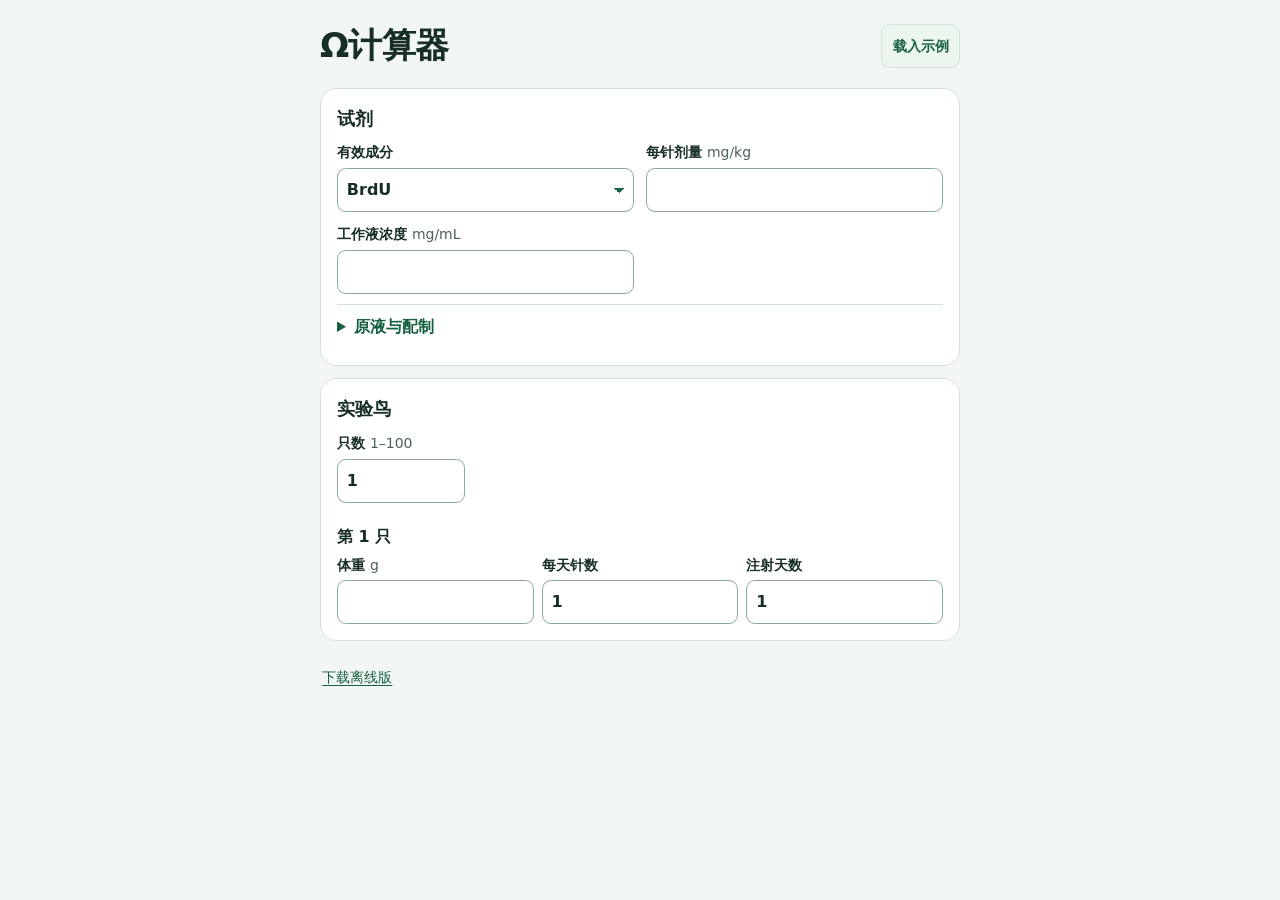
<file: static/omega-calculator/index.html>
<!doctype html>
<html lang="zh-CN">
<head>
  <meta charset="utf-8">
  <meta name="viewport" content="width=device-width, initial-scale=1">
  <meta name="theme-color" content="#f3f7f4">
  <meta name="description" content="根据体重和给药次数计算实验用量，支持原液和工作液。">
  <title>Ω计算器</title>
  <style>
    :root { color-scheme: light; --ink: #172e24; --muted: #4c6258; --accent: #176040; --line: #d3e2d8; --soft: #edf5ef; }
    *, *::before, *::after { box-sizing: border-box; }
    body { margin: 0; background: #f3f7f4; color: var(--ink); font: 1rem/1.5 system-ui, sans-serif; }
    main { width: min(100%, 42rem); margin-inline: auto; padding: 1.5rem 1rem 2.5rem; }
    header { margin-bottom: 1.25rem; }
    h1, h2, h3, p, dl { margin: 0; }
    h1 { font-size: clamp(1.65rem, 6vw, 2.15rem); line-height: 1.2; letter-spacing: -.025em; }
    h2 { font-size: 1.125rem; }
    h3 { font-size: 1rem; }
    .muted, .unit { color: var(--muted); }
    .small { font-size: .875rem; }
    .panel { background: #fff; border: 1px solid var(--line); border-radius: 1rem; padding: 1rem; margin-block: .75rem; }
    .heading { display: flex; align-items: center; justify-content: space-between; gap: .5rem; flex-wrap: wrap; }
    .fields { display: grid; grid-template-columns: repeat(2, minmax(0, 1fr)); gap: .75rem; }
    .fields, .advanced { margin-top: .65rem; }
    label { display: block; min-width: 0; font-size: .875rem; font-weight: 600; }
    .unit { white-space: nowrap; font-weight: 400; }
    input, select { display: block; width: 100%; min-width: 0; min-height: 2.75rem; margin-top: .3rem; padding: .5rem .55rem; border: 1px solid #8caa99; border-radius: .55rem; background: white; color: inherit; font: inherit; font-size: 1rem; }
    select { appearance: none; padding-inline-end: 1.75rem; background: linear-gradient(45deg, transparent 50%, var(--accent) 50%) calc(100% - 14px) 50% / 5px 5px no-repeat, linear-gradient(135deg, var(--accent) 50%, transparent 50%) calc(100% - 9px) 50% / 5px 5px no-repeat, white; }
    input:focus-visible, select:focus-visible, summary:focus-visible, button:focus-visible, a:focus-visible { outline: .15rem solid var(--accent); outline-offset: .15rem; }
    button, summary { font: inherit; color: var(--accent); cursor: pointer; font-weight: 650; }
    button { min-height: 2.75rem; padding: .35rem .65rem; border: 1px solid var(--line); background: var(--soft); border-radius: .55rem; font-size: .875rem; }
    summary { min-height: 2.75rem; padding-block: .6rem; }
    .advanced, .bird + .bird, .breakdown { border-top: 1px solid var(--line); }
    .advanced[open] > div { padding-bottom: .25rem; }
    .count { width: 8rem; margin-top: .65rem; }
    .bird { margin-top: .8rem; padding-top: .6rem; }
    .bird .fields { grid-template-columns: repeat(3, minmax(0, 1fr)); margin-top: .35rem; gap: .5rem; }
    .result { background: var(--soft); border-color: #b5cfbe; }
    .result h3 { margin: .65rem 0 .15rem; color: var(--accent); }
    .result dl > div { display: flex; justify-content: space-between; gap: .5rem; padding-block: .2rem; }
    .result dd { margin: 0; text-align: right; overflow-wrap: anywhere; font-weight: 650; font-variant-numeric: tabular-nums; }
    .breakdown { margin-top: .65rem; }
    .bird-result { padding: .5rem .75rem; border-radius: .6rem; background: #fff; margin-bottom: .5rem; }
    .bird-result h4 { margin: .5rem 0 .15rem; font-size: .875rem; color: var(--muted); }
    .table-label { flex: 1; }
    .note { margin-top: .4rem; }
    .error { color: #8f3129; background: #fff4f2; border-radius: .6rem; padding: .55rem .7rem; margin: .75rem 0; }
    footer { display: flex; flex-wrap: wrap; align-items: baseline; gap: .3rem 1rem; padding: .3rem .15rem; }
    footer a { padding-block: .55rem; color: var(--accent); text-underline-offset: .18rem; }
    [hidden] { display: none !important; }
    @media (max-width: 22rem) {
      main { padding-inline: .7rem; }
      .panel { padding: .75rem; }
      .fields { grid-template-columns: 1fr; }
      .bird .fields { grid-template-columns: repeat(3, minmax(0, 1fr)); }
    }
  </style>
</head>
<body>
<main>
  <header class="heading">
    <h1>Ω计算器</h1>
    <button id="example" type="button">载入示例</button>
  </header>
  <noscript><p class="error">请在支持 JavaScript 的浏览器中打开。</p></noscript>
  <section class="panel" aria-labelledby="reagentTitle">
    <h2 id="reagentTitle">试剂</h2>
    <div class="fields">
      <label>有效成分
        <select id="ingredient"><option>BrdU</option><option>EdU</option><option>美洛昔康</option><option value="custom">自定义</option></select>
      </label>
      <label id="customField" hidden>成分名称<input id="customName" maxlength="80"></label>
      <label>每针剂量 <span class="unit">mg/kg</span><input id="dose" type="number" step="any" inputmode="decimal"></label>
      <label id="workingField">工作液浓度 <span class="unit">mg/mL</span><input id="working" type="number" step="any" inputmode="decimal"></label>
    </div>
    <details class="advanced" id="advanced">
      <summary>原液与配制</summary>
      <div class="fields">
        <label>配制方式<select id="mode"><option value="dilute">配制工作液</option><option value="direct">直接使用原液</option></select></label>
        <label>原液规格<select id="stockType"><option value="concentration">输入浓度</option><option value="bottle">按瓶签计算</option></select></label>
        <label id="stockField"><span id="stockLabel">原液浓度（选填）</span> <span class="unit">mg/mL</span><input id="stock" type="number" step="any" inputmode="decimal"></label>
        <label id="mgField" hidden>瓶签总药量 <span class="unit">mg</span><input id="bottleMg" type="number" step="any" inputmode="decimal"></label>
        <label id="mlField" hidden>瓶签体积 <span class="unit">mL</span><input id="bottleMl" type="number" step="any" inputmode="decimal"></label>
        <label>原液密度（选填） <span class="unit">g/mL</span><input id="density" type="number" step="any" inputmode="decimal"></label>
      </div>
      <p id="concentration" class="small muted note" hidden></p>
      <p id="stockNotice" class="small error" role="status" hidden></p>
    </details>
  </section>
  <section class="panel" aria-labelledby="birdsTitle">
    <h2 id="birdsTitle">实验鸟</h2>
    <label class="count">只数 <span class="unit">1–100</span><input id="birdCount" type="number" min="1" max="100" step="1" inputmode="numeric" value="1"></label>
    <div id="birds"></div>
  </section>
  <p id="notice" class="small error" role="status" hidden></p>
  <section id="results" class="panel result" aria-labelledby="resultTitle" hidden>
    <h2 id="resultTitle">用量合计</h2>
    <p id="totalCount" class="small muted note"></p>
    <p id="partial" class="small muted note" hidden>原液选项需要检查，以下为可计算的结果。</p>
    <div id="total"></div>
    <details class="breakdown" id="breakdown">
      <summary>逐只明细</summary>
      <div id="cards"></div>
    </details>
  </section>
  <footer class="small muted" id="offline" hidden>
    <a href="./index.html" download="Ω计算器.html">下载离线版</a>
    <span id="offlineReady" hidden>此浏览器已缓存页面，可离线使用。</span>
  </footer>
</main>
<template id="birdTemplate">
  <section class="bird">
    <h3></h3>
    <div class="fields">
      <label>体重 <span class="unit">g</span><input class="weight" type="number" step="any" inputmode="decimal"></label>
      <label>每天针数<input class="shots" type="number" min="1" step="1" inputmode="numeric" value="1"></label>
      <label>注射天数<input class="days" type="number" min="1" step="1" inputmode="numeric" value="1"></label>
    </div>
  </section>
</template>
<script>
"use strict";
const field = id => document.getElementById(id);
const number = id => field(id).valueAsNumber;
const entered = input => input.value !== "" || input.validity.badInput;
const positive = value => Number.isFinite(value) && value > 0;
const whole = value => Number.isSafeInteger(value) && value > 0;
const format = new Intl.NumberFormat("zh-CN", { maximumSignificantDigits: 9 });
const birdRows = [];
const reserve = 1.2;
let detailData;

function calculate(birds, dose, working, stock, density) {
  const rows = birds.map(({weight, shots, days}) => {
    const count = shots * days;
    const perShot = weight / 1000 * dose;
    return {count, perShot, mass: count * perShot};
  });
  const count = rows.reduce((sum, row) => sum + row.count, 0);
  const mass = rows.reduce((sum, row) => sum + row.mass, 0);
  function quantities(mg) {
    const stockVolume = stock ? mg / stock * 1000 : null;
    return {
      mg,
      volume: mg / working * 1000,
      stockVolume,
      stockMass: stockVolume !== null && density ? stockVolume * density : null
    };
  }
  return {rows, count, mass, quantities};
}

function synchronizeBirds(count) {
  while (birdRows.length < count) {
    const row = field("birdTemplate").content.firstElementChild.cloneNode(true);
    const heading = row.querySelector("h3");
    const number = birdRows.length + 1;
    heading.id = "bird-" + number;
    heading.textContent = "第 " + number + " 只";
    row.setAttribute("aria-labelledby", heading.id);
    birdRows.push({
      row,
      weight: row.querySelector(".weight"),
      shots: row.querySelector(".shots"),
      days: row.querySelector(".days")
    });
    field("birds").append(row);
  }
  birdRows.forEach(({row}, index) => { row.hidden = index >= count; });
}

function showMessage(id, message) {
  const notice = field(id);
  notice.textContent = message;
  notice.hidden = !message;
}

function line(label, value, unit) {
  return '<div><dt class="table-label">' + label + '</dt><dd>' + format.format(value) + ' ' + unit + '</dd></div>';
}

function quantityBlock(title, mg, data, heading) {
  const q = data.quantities(mg);
  return '<' + heading + '>' + title + '</' + heading + '><dl>' +
    line("有效成分质量", q.mg, "mg") +
    line(data.direct ? "原液体积" : "工作液体积", q.volume, "μL") +
    (!data.direct && q.stockVolume !== null ? line("所需原液体积", q.stockVolume, "μL") : "") +
    (q.stockMass !== null ? line("所需原液质量", q.stockMass, "mg") : "") + "</dl>";
}

function renderDetails() {
  if (!field("breakdown").open || !detailData) return;
  field("cards").innerHTML = detailData.rows.map((row, index) =>
    '<article class="bird-result"><h3>第 ' + (index + 1) + ' 只 · ' + format.format(row.count) + ' 针</h3>' +
    quantityBlock("每针", row.perShot, detailData, "h4") +
    quantityBlock("理论总量", row.mass, detailData, "h4") +
    quantityBlock("备液量（含 20% 预留）", row.mass * reserve, detailData, "h4") +
    "</article>").join("");
}

function update() {
  const ingredient = field("ingredient").value;
  const name = ingredient === "custom" ? field("customName").value.trim() : ingredient;
  const direct = field("mode").value === "direct";
  const bottle = field("stockType").value === "bottle";
  field("customField").hidden = ingredient !== "custom";
  field("workingField").hidden = direct;
  field("stockField").hidden = bottle;
  field("mgField").hidden = !bottle;
  field("mlField").hidden = !bottle;
  field("stockLabel").textContent = direct ? "原液浓度" : "原液浓度（选填）";

  const bottleMg = number("bottleMg");
  const bottleMl = number("bottleMl");
  const stock = bottle ? (positive(bottleMg) && positive(bottleMl) ? bottleMg / bottleMl : NaN) : number("stock");
  const working = direct ? stock : number("working");
  const stockEntered = (bottle ? ["bottleMg", "bottleMl"] : ["stock"]).some(id => entered(field(id)));
  field("concentration").hidden = !bottle || !positive(stock);
  field("concentration").textContent = bottle && positive(stock) ? "原液浓度 " + format.format(stock) + " mg/mL" : "";
  const dose = number("dose");
  const density = number("density");
  const count = number("birdCount");
  const validCount = whole(count) && count <= 100;
  if (validCount) synchronizeBirds(count);
  field("birds").hidden = !validCount;
  detailData = undefined;
  field("results").hidden = true;
  showMessage("notice", "");
  showMessage("stockNotice", "");
  if (!validCount) return showMessage("notice", "只数须为 1–100 的整数。");
  if (!name && entered(field("dose"))) return showMessage("notice", "请填写成分名称。");
  if (!positive(dose) && entered(field("dose"))) return showMessage("notice", "每针剂量须大于 0。");
  if (!positive(working) && (direct ? stockEntered : entered(field("working")))) {
    return showMessage("notice", direct ? "请填写有效的原液浓度或完整瓶签规格。" : "工作液浓度须大于 0。");
  }

  const birds = birdRows.slice(0, count).map(({weight, shots, days}) => ({
    weight: weight.valueAsNumber, shots: shots.valueAsNumber, days: days.valueAsNumber,
    weightEntered: entered(weight)
  }));
  const invalidBird = birds.findIndex(bird => (bird.weightEntered && !positive(bird.weight)) || !whole(bird.shots) || !whole(bird.days));
  if (invalidBird >= 0) return showMessage("notice", "请检查第 " + (invalidBird + 1) + " 只的体重、每天针数和注射天数。");
  if (!name || !positive(dose) || !positive(working) || birds.some(bird => !positive(bird.weight))) return;

  const useStock = positive(stock) && stock >= working;
  const useDensity = useStock && positive(density);
  let stockMessage = "";
  if (stockEntered && !useStock) {
    stockMessage = positive(stock) ? "原液浓度须不低于工作液浓度。" : "请检查原液浓度或瓶签规格。";
  } else if (entered(field("density")) && !useDensity) {
    stockMessage = "原液质量需使用有效的原液浓度和大于 0 的密度。";
  }
  showMessage("stockNotice", stockMessage);
  field("partial").hidden = !stockMessage;

  const data = calculate(birds, dose, working, useStock ? stock : null, useDensity ? density : null);
  const validQuantity = mass => Object.values(data.quantities(mass)).every(value => value === null || positive(value));
  if (!whole(data.count) || !validQuantity(data.mass * reserve) ||
      data.rows.some(row => !validQuantity(row.perShot) || !validQuantity(row.mass * reserve))) {
    return showMessage("notice", "输入数值超出计算范围，请检查数值与单位。");
  }
  data.direct = direct;
  detailData = data;
  field("resultTitle").textContent = name + " 用量合计";
  field("totalCount").textContent = count + " 只 · 共 " + format.format(data.count) + " 针";
  field("total").innerHTML = quantityBlock("理论总量", data.mass, data, "h3") +
    quantityBlock("备液量（含 20% 预留）", data.mass * reserve, data, "h3");
  renderDetails();
  field("results").hidden = false;
}

function selectIngredient() {
  for (const id of ["dose", "working", "stock", "bottleMg", "bottleMl", "density"]) field(id).value = "";
  const meloxicam = field("ingredient").value === "美洛昔康";
  field("mode").value = meloxicam ? "direct" : "dilute";
  field("stockType").value = meloxicam ? "bottle" : "concentration";
  field("advanced").open = meloxicam;
}

document.querySelector("main").addEventListener("input", event => {
  if (event.target.tagName === "INPUT") update();
});
document.querySelector("main").addEventListener("change", event => {
  if (event.target.tagName !== "SELECT") return;
  if (event.target.id === "ingredient") selectIngredient();
  update();
});
field("breakdown").addEventListener("toggle", renderDetails);
field("example").addEventListener("click", () => {
  field("ingredient").value = "BrdU";
  selectIngredient();
  field("dose").value = "50";
  field("working").value = "10";
  field("birdCount").value = "2";
  synchronizeBirds(2);
  const exampleBirds = [["12", "5", "1"], ["12", "2", "3"]];
  exampleBirds.forEach(([weight, shots, days], index) => {
    birdRows[index].weight.value = weight;
    birdRows[index].shots.value = shots;
    birdRows[index].days.value = days;
  });
  update();
});

update();
if (location.protocol === "https:" || location.protocol === "http:") {
  field("offline").hidden = false;
  if ("serviceWorker" in navigator) {
    navigator.serviceWorker.register("./offline-worker.js").then(() => navigator.serviceWorker.ready)
      .then(() => { field("offlineReady").hidden = false; }).catch(() => {});
  }
}
</script>
</body>
</html>
</file>
